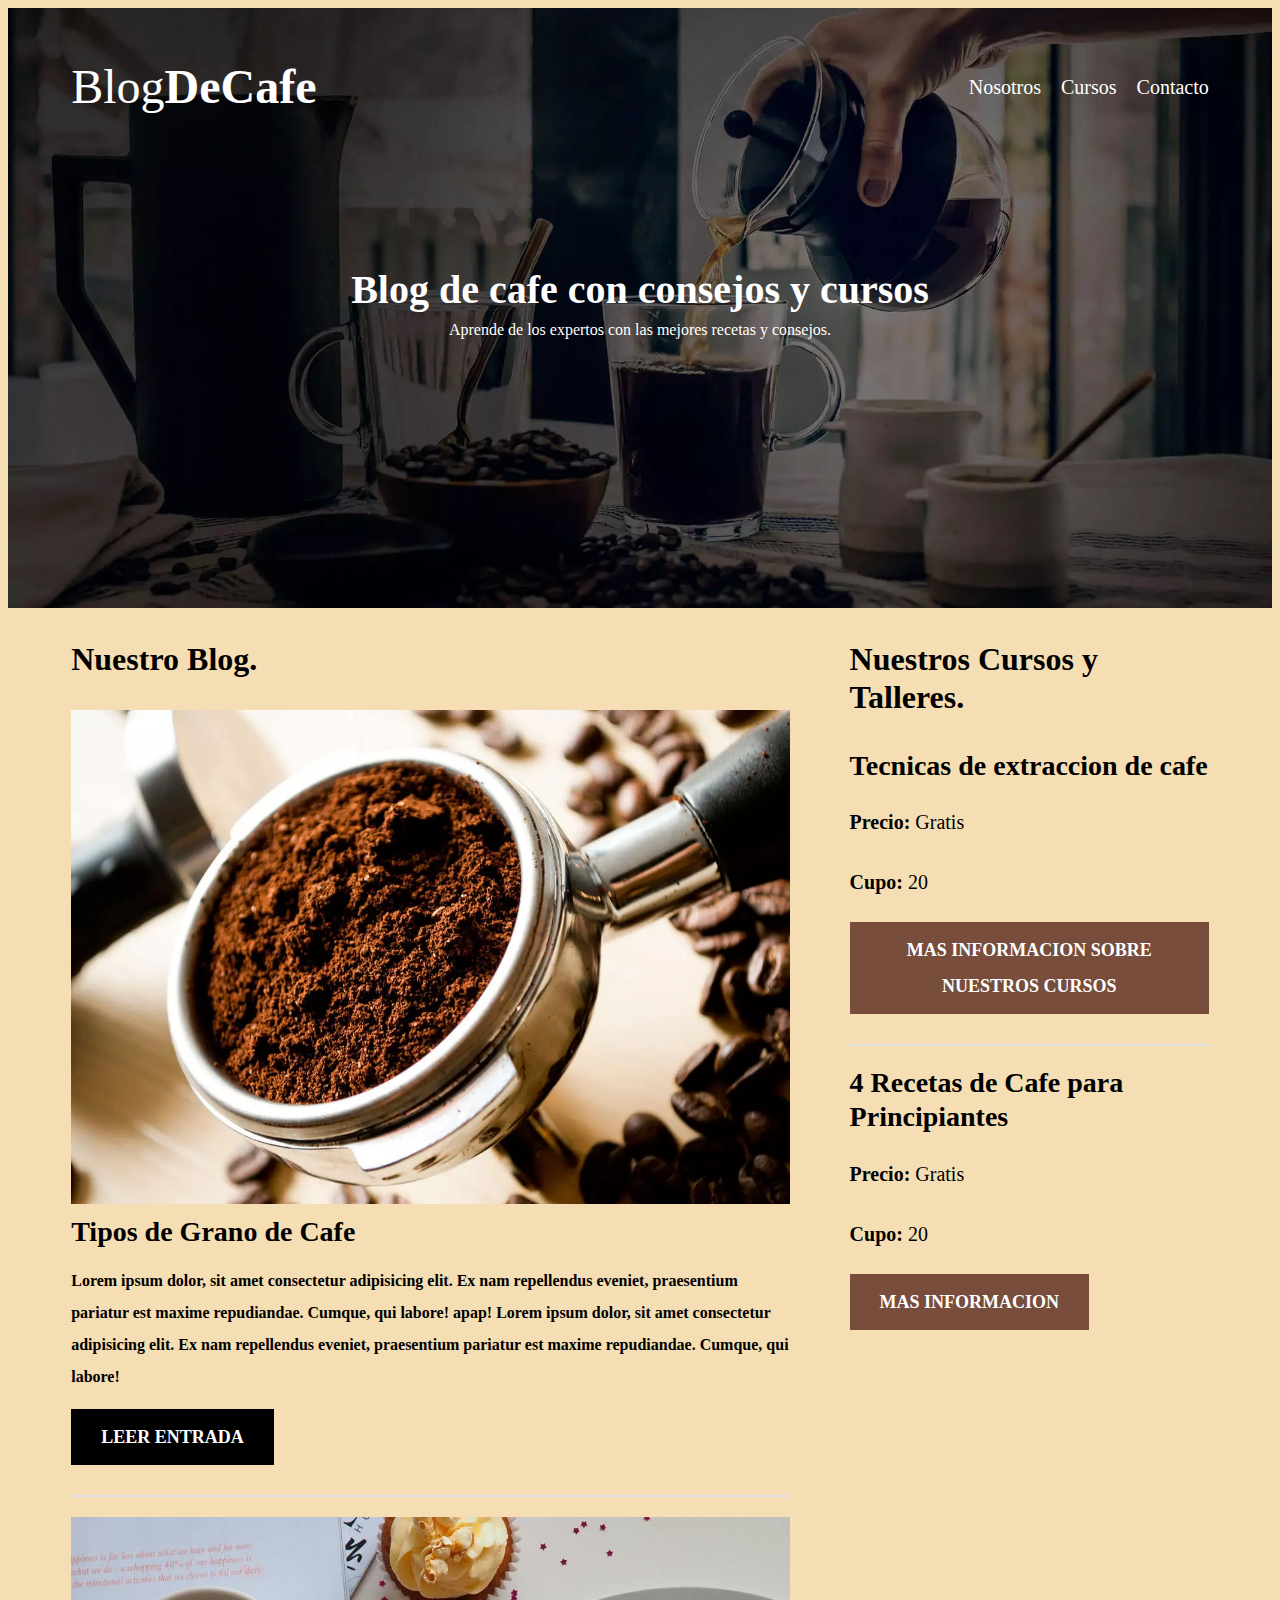
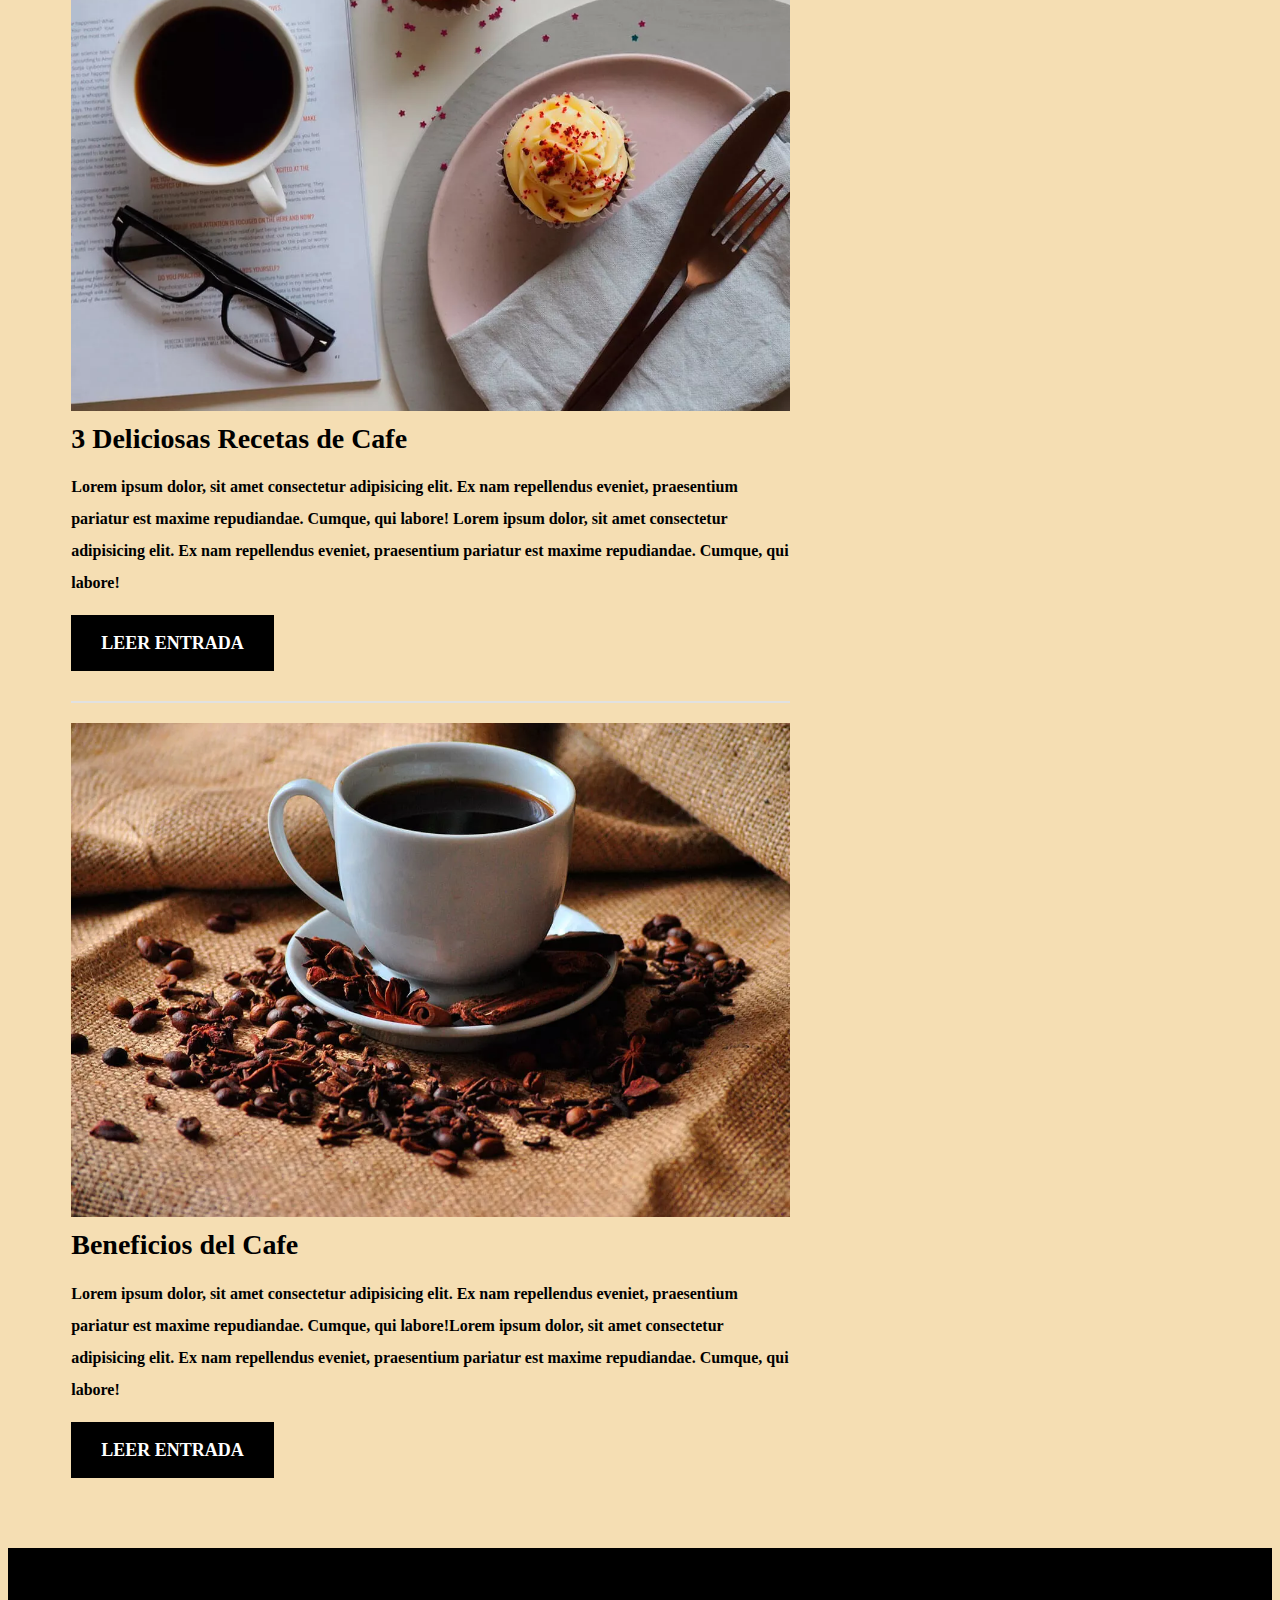
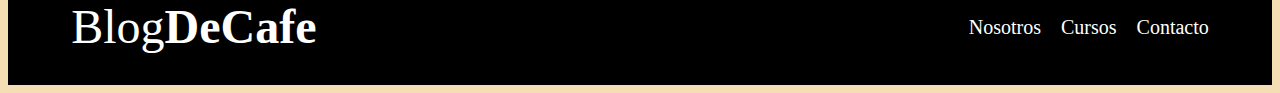
<file: index.html>
<!DOCTYPE html>
<html lang="en">
  <head>
    <meta charset="UTF-8" />
    <meta http-equiv="X-UA-Compatible" content="IE=edge" />
    <meta name="viewport" content="width=device-width, initial-scale=1.0" />
    <title>BlogDeCafe</title>
    <meta name="description" content="Pagina Web de Blog de Cafe" />

    <link rel="preconnect" href="https://fonts.googleapis.com" />
    <link rel="preconnect" href="https://fonts.gstatic.com" crossorigin />

    <link rel="stylesheet" href="./css/styles.css" />
  </head>

  <body>
    <header class="header">
      <div class="contenedor">
        <div class="barra">
          <a class="logo" href="index.html">
            <h1 class="logo__nombre no-margin centrar-texto">
              Blog<span class="logo__bold">DeCafe</span>
            </h1>
          </a>
          <nav class="navegacion">
            <a href="nosotros.html" class="navegacion__enlace">Nosotros</a>
            <a href="cursos.html" class="navegacion__enlace">Cursos</a>
            <a href="contacto.html" class="navegacion__enlace">Contacto</a>
          </nav>
        </div>
      </div>

      <div class="header__texto">
        <h2 class="no-margin">Blog de cafe con consejos y cursos</h2>
        <p class="no-margin">
          Aprende de los expertos con las mejores recetas y consejos.
        </p>
      </div>
    </header>

    <div class="contenedor contenido-principal">
      <main class="blog">
        <h3>Nuestro Blog.</h3>

        <article class="entrada">
          <div class="entrada__imagen">
            <picture>
              <!--la primera parte de abajo busca reducir el tamaño de la imagen kb, esto indica que si el navegador puede soportar el webp use esa parte si no use la siguiente con jpg-->
              <source
                loading="lazy"
                srcset="img/blog1.webp"
                type="image/webp"
              />
              <!--<img loading="lazy"...,   esto hace que la imagen cargue como vaya apareciendo en la pagina, sirve para no saturar el sistema-->
              <img loading="lazy" src="/img/blog1.jpg" alt="imagen blog" />
            </picture>
          </div>

          <div class="entrada__contenido">
            <h4 class="no-margin">Tipos de Grano de Cafe</h4>
            <p class="entrada__contenido--texto">
              Lorem ipsum dolor, sit amet consectetur adipisicing elit. Ex nam
              repellendus eveniet, praesentium pariatur est maxime repudiandae.
              Cumque, qui labore! apap! Lorem ipsum dolor, sit amet consectetur
              adipisicing elit. Ex nam repellendus eveniet, praesentium pariatur
              est maxime repudiandae. Cumque, qui labore!
            </p>
            <a href="entrada.html" class="boton boton--primario"
              >Leer Entrada</a
            >
          </div>
        </article>

        <article class="entrada">
          <div class="entrada__imagen">
            <picture>
              <source
                loading="lazy"
                srcset="img/blog2.webp"
                type="image/webp"
              />
              <!--<img loading="lazy"...,   esto hace que la imagen cargue como vaya apareciendo en la pagina, sirve para no saturar el sistema-->
              <img loading="lazy" src="/img/blog2.jpg" alt="imagen blog" />
            </picture>
          </div>

          <div class="entrada__contenido">
            <h4 class="no-margin">3 Deliciosas Recetas de Cafe</h4>
            <p class="entrada__contenido--texto">
              Lorem ipsum dolor, sit amet consectetur adipisicing elit. Ex nam
              repellendus eveniet, praesentium pariatur est maxime repudiandae.
              Cumque, qui labore! Lorem ipsum dolor, sit amet consectetur
              adipisicing elit. Ex nam repellendus eveniet, praesentium pariatur
              est maxime repudiandae. Cumque, qui labore!
            </p>
            <a href="entrada.html" class="boton boton--primario"
              >Leer Entrada</a
            >
          </div>
        </article>

        <article class="entrada">
          <div class="entrada__imagen">
            <picture>
              <source
                loading="lazy"
                srcset="img/blog3.webp"
                type="image/webp"
              />
              <!--<img loading="lazy"...,   esto hace que la imagen cargue como vaya apareciendo en la pagina, sirve para no saturar el sistema-->
              <img loading="lazy" src="/img/blog3.jpg" alt="imagen blog" />
            </picture>
          </div>

          <div class="entrada__contenido">
            <h4 class="no-margin">Beneficios del Cafe</h4>
            <p class="entrada__contenido--texto">
              Lorem ipsum dolor, sit amet consectetur adipisicing elit. Ex nam
              repellendus eveniet, praesentium pariatur est maxime repudiandae.
              Cumque, qui labore!Lorem ipsum dolor, sit amet consectetur
              adipisicing elit. Ex nam repellendus eveniet, praesentium pariatur
              est maxime repudiandae. Cumque, qui labore!
            </p>
            <a href="entrada.html" class="boton boton--primario"
              >Leer Entrada</a
            >
          </div>
        </article>
      </main>

      <aside class="sidebar">
        <h3>Nuestros Cursos y Talleres.</h3>

        <ul class="cursos no-padding">
          <li class="widget-curso">
            <h4 class="no-margin">Tecnicas de extraccion de cafe</h4>
            <p class="widget-curso__label">
              Precio: <span class="widget-curso__info">Gratis</span>
            </p>
            <p class="widget-curso__label">
              Cupo: <span class="widget-curso__info">20</span>
            </p>
            <a href="cursos.html" class="boton boton--secundario"
              >Mas Informacion Sobre Nuestros Cursos</a
            >
          </li>

          <li class="widget-curso">
            <h4 class="no-margin">4 Recetas de Cafe para Principiantes</h4>
            <p class="widget-curso__label">
              Precio: <span class="widget-curso__info">Gratis</span>
            </p>
            <p class="widget-curso__label">
              Cupo: <span class="widget-curso__info">20</span>
            </p>
            <a href="cursos.html" class="boton boton--secundario"
              >Mas Informacion</a
            >
          </li>
        </ul>
      </aside>
    </div>

    <footer class="footer">
      <div class="contenedor">
        <div class="barra">
          <a class="logo" href="index.html">
            <h1 class="logo__nombre no-margin centrar-texto">
              Blog<span class="logo__bold">DeCafe</span>
            </h1>
          </a>
          <nav class="navegacion">
            <a href="nosotros.html" class="navegacion__enlace">Nosotros</a>
            <a href="cursos.html" class="navegacion__enlace">Cursos</a>
            <a href="contacto.html" class="navegacion__enlace">Contacto</a>
          </nav>
        </div>
      </div>
    </footer>
    <script src="/js/modernizr.js"></script>
  </body>
</html>
</file>
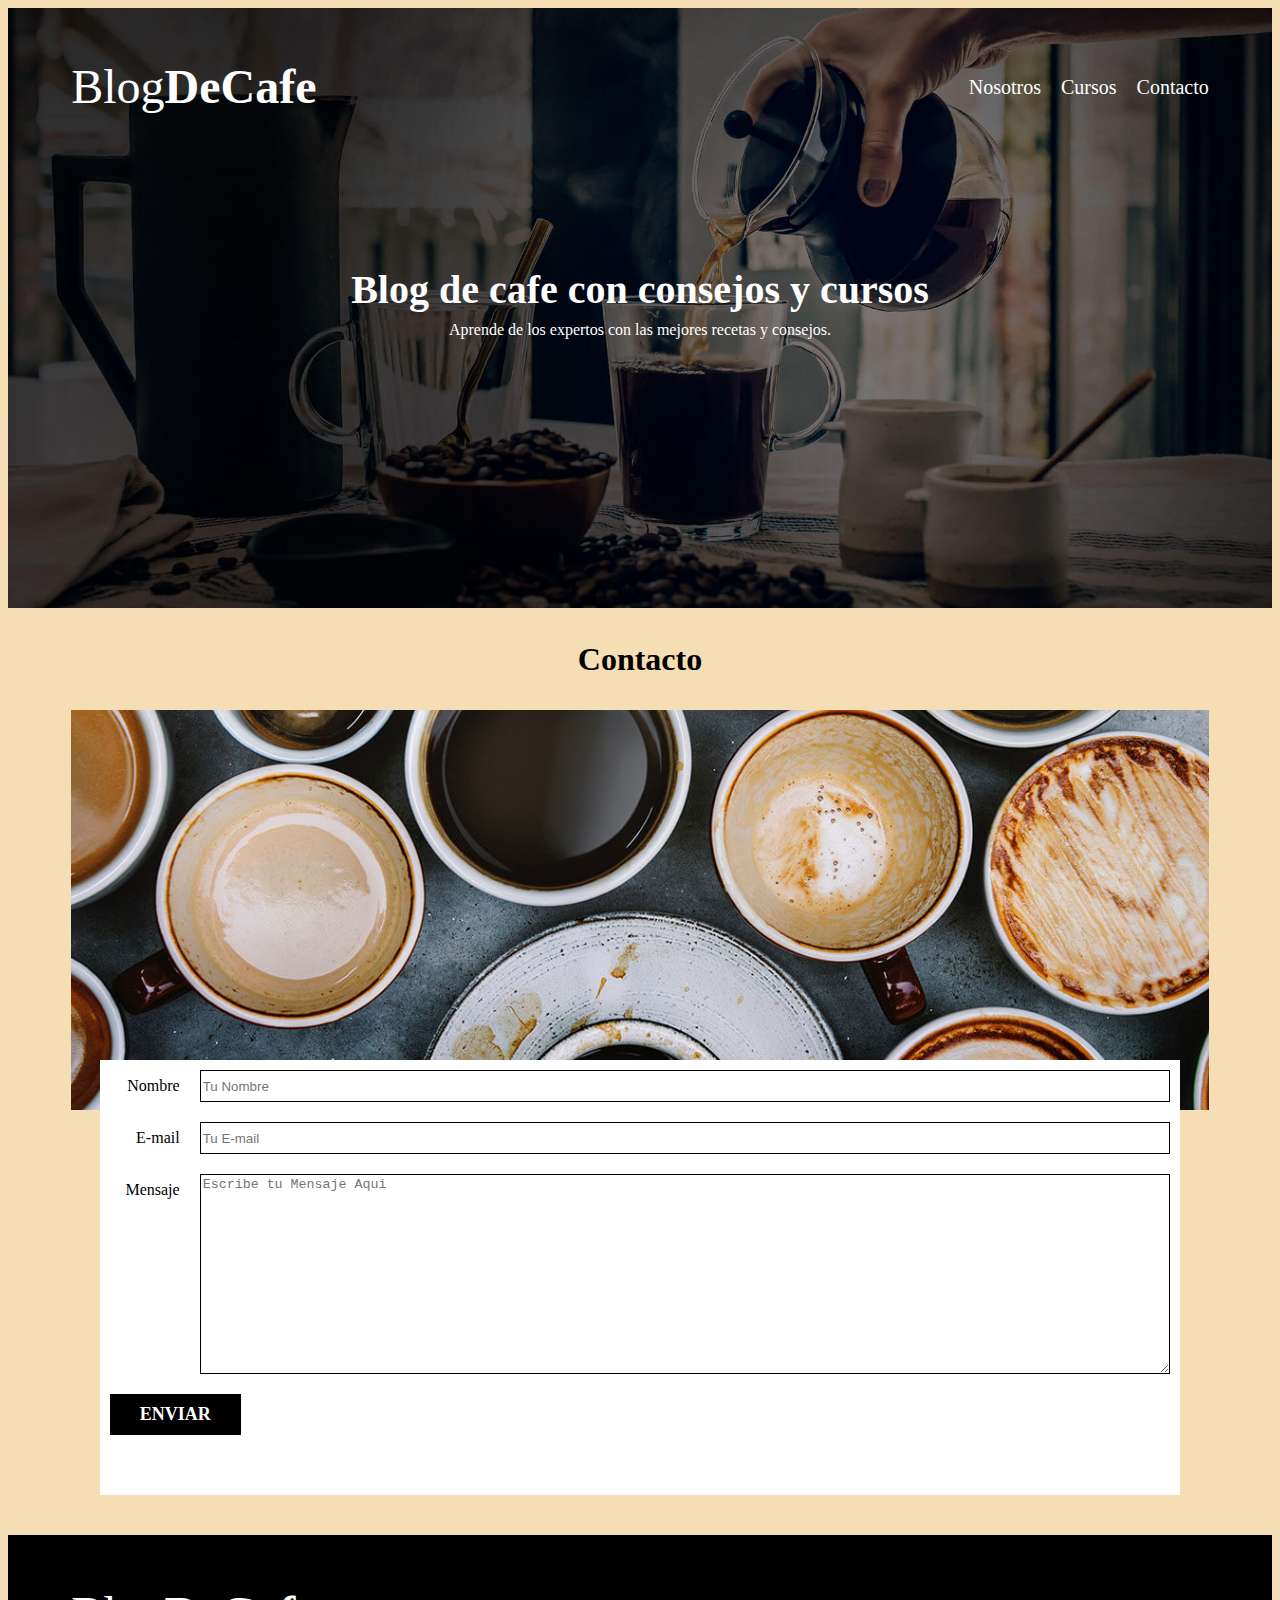
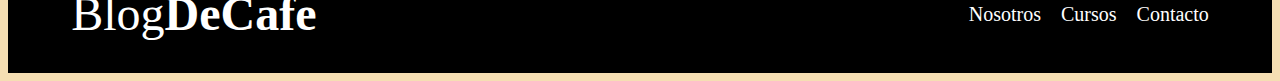
<file: contacto.html>
<!DOCTYPE html>
<html lang="en">
  <head>
    <meta charset="UTF-8" />
    <meta http-equiv="X-UA-Compatible" content="IE=edge" />
    <meta name="viewport" content="width=device-width, initial-scale=1.0" />
    <link rel="preconnect" href="https://fonts.googleapis.com" />
    <link rel="preconnect" href="https://fonts.gstatic.com" crossorigin />
    <link
      href="https://fonts.googleapis.com/css2?family=Open+Sans&family=PT+Sans:wght@400;700&display=swap"
      rel="stylesheet"
    />

    <link rel="stylesheet" href="./css/styles.css" />

    <title>BlogDeCafe</title>
  </head>

  <body>
    <header class="header">
      <div class="contenedor">
        <div class="barra">
          <a class="logo" href="index.html">
            <h1 class="logo__nombre no-margin centrar-texto">
              Blog<span class="logo__bold">DeCafe</span>
            </h1>
          </a>
          <nav class="navegacion">
            <a href="nosotros.html" class="navegacion__enlace">Nosotros</a>
            <a href="cursos.html" class="navegacion__enlace">Cursos</a>
            <a href="contacto.html" class="navegacion__enlace">Contacto</a>
          </nav>
        </div>
      </div>

      <div class="header__texto">
        <h2 class="no-margin">Blog de cafe con consejos y cursos</h2>
        <p class="no-margin">
          Aprende de los expertos con las mejores recetas y consejos.
        </p>
      </div>
    </header>

    <main class="contenedor">
      <h3 class="centrar-texto">Contacto</h3>

      <div class="contacto-bg"></div>
      <form class="formulario">
        <div class="campo">
          <label class="campo__label" for="nombre">Nombre</label>
          <input
            class="campo__field"
            type="text"
            placeholder="Tu Nombre"
            id="nombre"
          />
        </div>

        <div class="campo">
          <label class="campo__label" for="email">E-mail</label>
          <input
            class="campo__field"
            type="email"
            placeholder="Tu E-mail"
            id="email"
          />
        </div>

        <div class="campo">
          <label class="campo__label" for="mensaje">Mensaje</label>
          <textarea
            class="campo__field--textarea"
            id="mensaje"
            placeholder="Escribe tu Mensaje Aqui"
          ></textarea>
        </div>

        <div class="campo">
          <input type="submit" value="Enviar" class="boton boton--primario" />
        </div>
      </form>
    </main>

    <footer class="footer">
      <div class="contenedor">
        <div class="barra">
          <a class="logo" href="index.html">
            <h1 class="logo__nombre no-margin centrar-texto">
              Blog<span class="logo__bold">DeCafe</span>
            </h1>
          </a>
          <nav class="navegacion">
            <a href="nosotros.html" class="navegacion__enlace">Nosotros</a>
            <a href="cursos.html" class="navegacion__enlace">Cursos</a>
            <a href="contacto.html" class="navegacion__enlace">Contacto</a>
          </nav>
        </div>
      </div>
    </footer>
  </body>
</html>
</file>
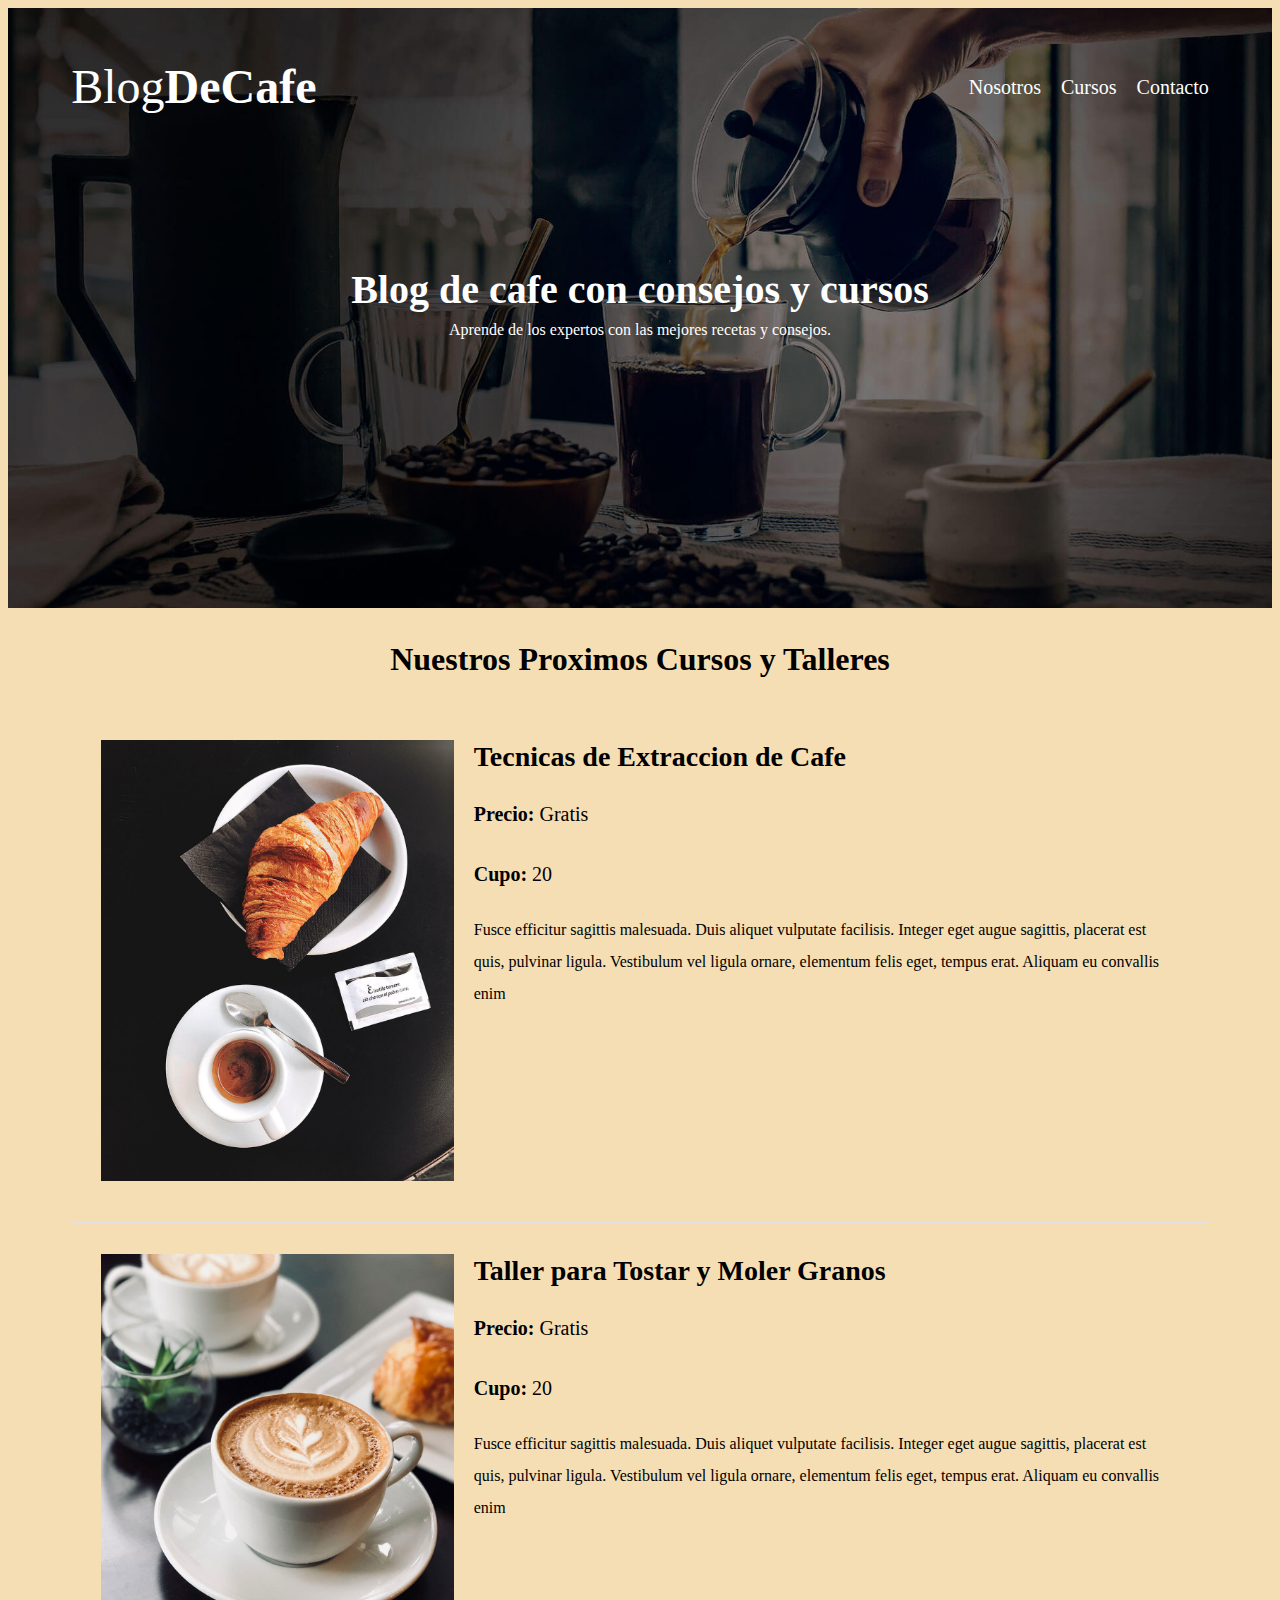
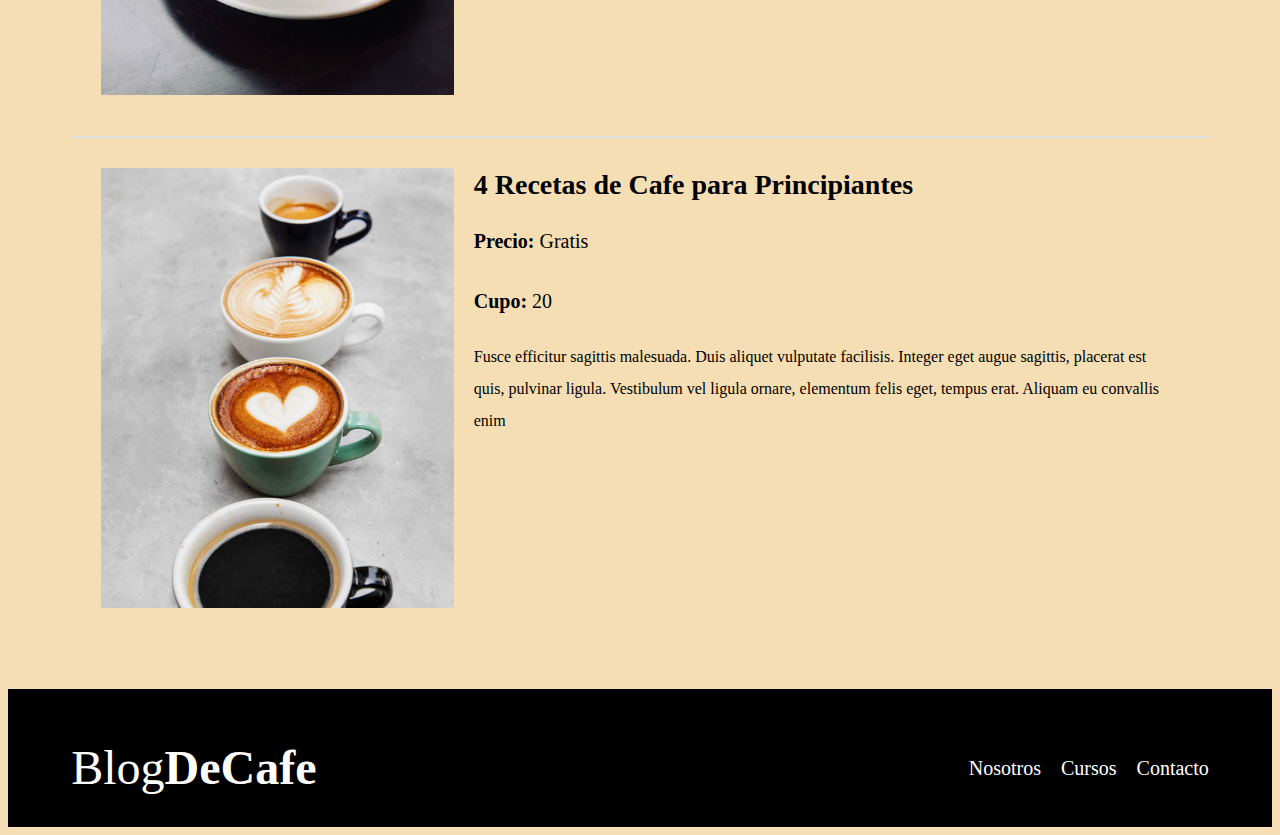
<file: cursos.html>
<!DOCTYPE html>
<html lang="en">
  <head>
    <meta charset="UTF-8" />
    <meta http-equiv="X-UA-Compatible" content="IE=edge" />
    <meta name="viewport" content="width=device-width, initial-scale=1.0" />
    <link rel="preconnect" href="https://fonts.googleapis.com" />
    <link rel="preconnect" href="https://fonts.gstatic.com" crossorigin />
    <link
      href="https://fonts.googleapis.com/css2?family=Open+Sans&family=PT+Sans:wght@400;700&display=swap"
      rel="stylesheet"
    />

    <link rel="stylesheet" href="./css/styles.css" />

    <title>BlogDeCafe</title>
  </head>

  <body>
    <header class="header">
      <div class="contenedor">
        <div class="barra">
          <a class="logo" href="index.html">
            <h1 class="logo__nombre no-margin centrar-texto">
              Blog<span class="logo__bold">DeCafe</span>
            </h1>
          </a>
          <nav class="navegacion">
            <a href="nosotros.html" class="navegacion__enlace">Nosotros</a>
            <a href="cursos.html" class="navegacion__enlace">Cursos</a>
            <a href="contacto.html" class="navegacion__enlace">Contacto</a>
          </nav>
        </div>
      </div>

      <div class="header__texto">
        <h2 class="no-margin">Blog de cafe con consejos y cursos</h2>
        <p class="no-margin">
          Aprende de los expertos con las mejores recetas y consejos.
        </p>
      </div>
    </header>

    <main class="contenedor">
      <h3 class="centrar-texto">Nuestros Proximos Cursos y Talleres</h3>
      <div class="curso">
        <div class="curso__imagen">
          <img src="./img/curso1.jpg" alt="imagen del curso" />
        </div>
        <div class="curso__informacion">
          <h4 class="no-margin">Tecnicas de Extraccion de Cafe</h4>
          <p class="widget-curso__label">
            Precio: <span class="widget-curso__info">Gratis</span>
          </p>
          <p class="widget-curso__label">
            Cupo: <span class="widget-curso__info">20</span>
          </p>
          <p class="curso__descripcion">
            Fusce efficitur sagittis malesuada. Duis aliquet vulputate
            facilisis. Integer eget augue sagittis, placerat est quis, pulvinar
            ligula. Vestibulum vel ligula ornare, elementum felis eget, tempus
            erat. Aliquam eu convallis enim
          </p>
        </div>
        <!--cierra el curso__informacion-->
      </div>
      <!--cierra el curso-->

      <div class="curso">
        <div class="curso__imagen">
          <img src="./img/curso2.jpg" alt="imagen del curso" />
        </div>
        <div class="curso__informacion">
          <h4 class="no-margin">Taller para Tostar y Moler Granos</h4>
          <p class="widget-curso__label">
            Precio: <span class="widget-curso__info">Gratis</span>
          </p>
          <p class="widget-curso__label">
            Cupo: <span class="widget-curso__info">20</span>
          </p>
          <p class="curso__descripcion">
            Fusce efficitur sagittis malesuada. Duis aliquet vulputate
            facilisis. Integer eget augue sagittis, placerat est quis, pulvinar
            ligula. Vestibulum vel ligula ornare, elementum felis eget, tempus
            erat. Aliquam eu convallis enim
          </p>
        </div>
        <!--cierra el curso__informacion-->
      </div>
      <!--cierra el curso-->

      <div class="curso">
        <div class="curso__imagen">
          <img src="./img/curso3.jpg" alt="imagen del curso" />
        </div>
        <div class="curso__informacion">
          <h4 class="no-margin">4 Recetas de Cafe para Principiantes</h4>
          <p class="widget-curso__label">
            Precio: <span class="widget-curso__info">Gratis</span>
          </p>
          <p class="widget-curso__label">
            Cupo: <span class="widget-curso__info">20</span>
          </p>
          <p class="curso__descripcion">
            Fusce efficitur sagittis malesuada. Duis aliquet vulputate
            facilisis. Integer eget augue sagittis, placerat est quis, pulvinar
            ligula. Vestibulum vel ligula ornare, elementum felis eget, tempus
            erat. Aliquam eu convallis enim
          </p>
        </div>
        <!--cierra el curso__informacion-->
      </div>
      <!--cierra el curso-->
    </main>

    <footer class="footer">
      <div class="contenedor">
        <div class="barra">
          <a class="logo" href="index.html">
            <h1 class="logo__nombre no-margin centrar-texto">
              Blog<span class="logo__bold">DeCafe</span>
            </h1>
          </a>
          <nav class="navegacion">
            <a href="nosotros.html" class="navegacion__enlace">Nosotros</a>
            <a href="cursos.html" class="navegacion__enlace">Cursos</a>
            <a href="contacto.html" class="navegacion__enlace">Contacto</a>
          </nav>
        </div>
      </div>
    </footer>
  </body>
</html>
</file>
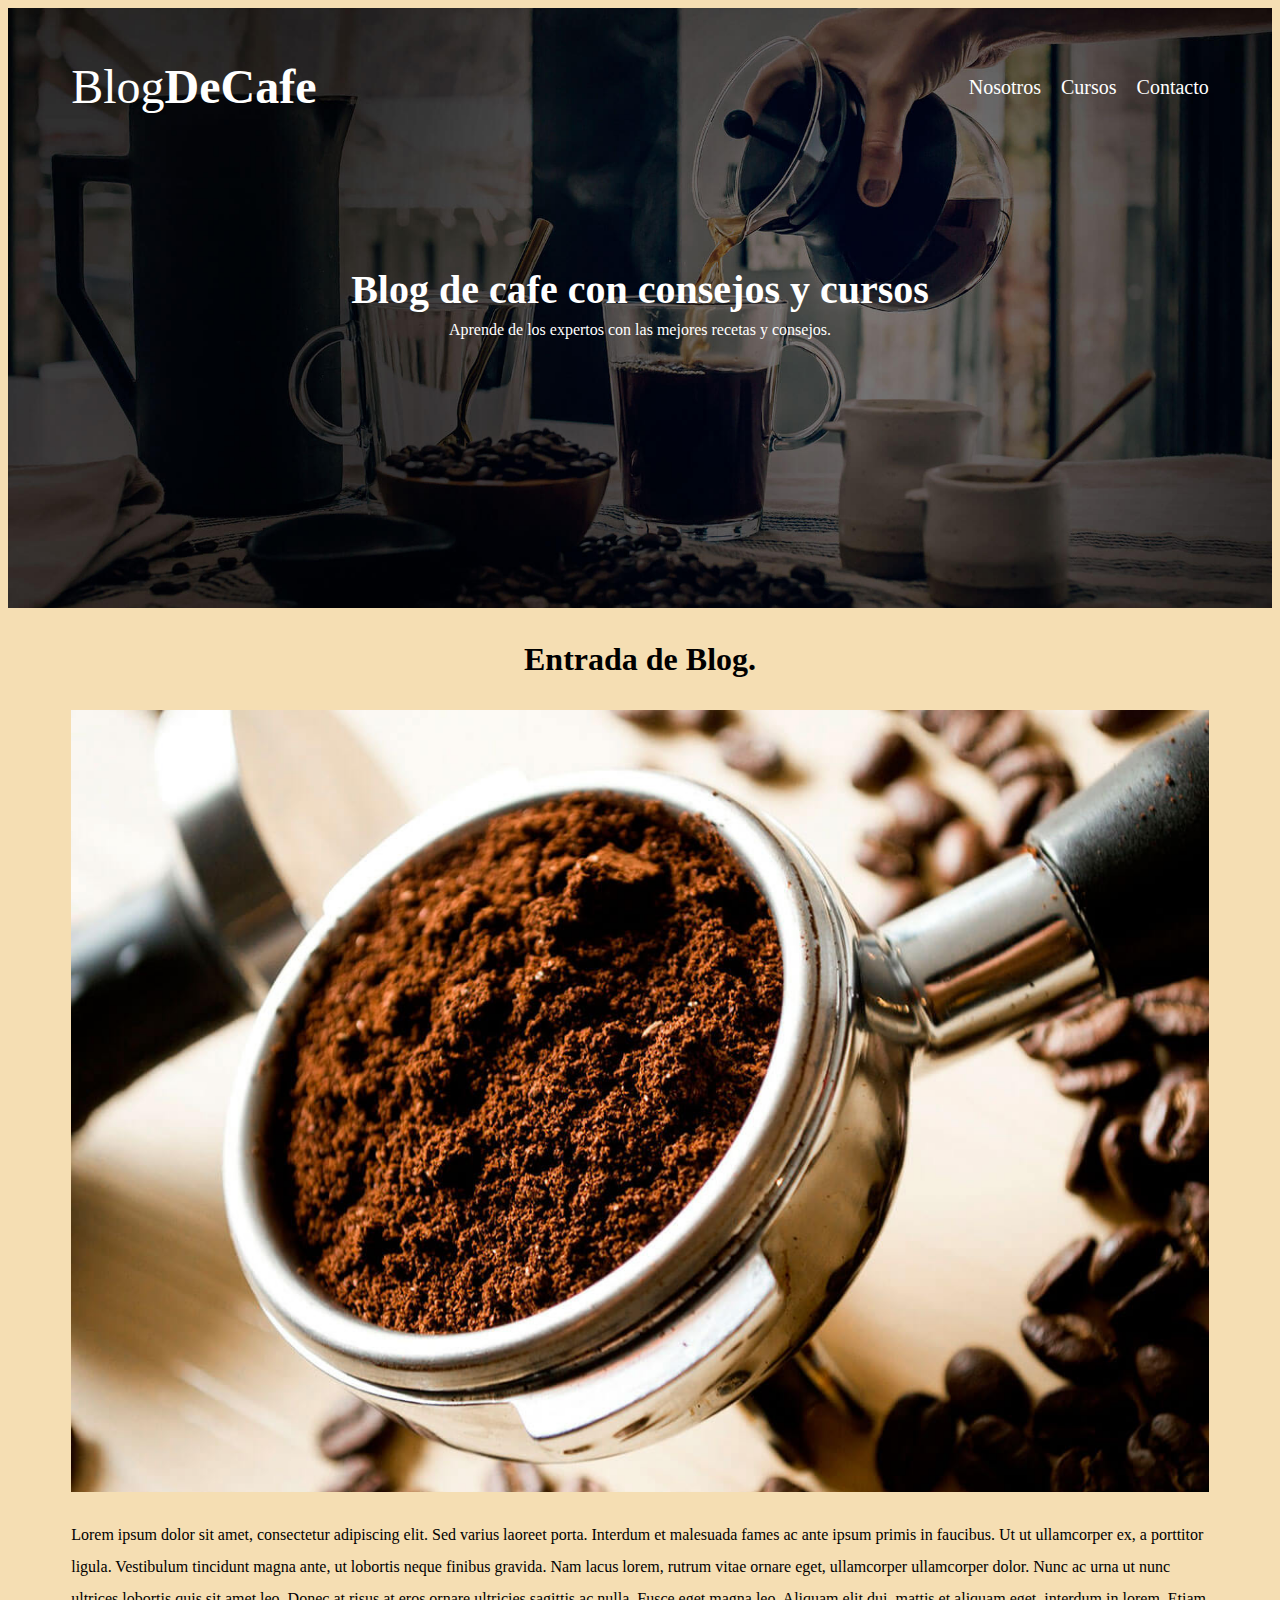
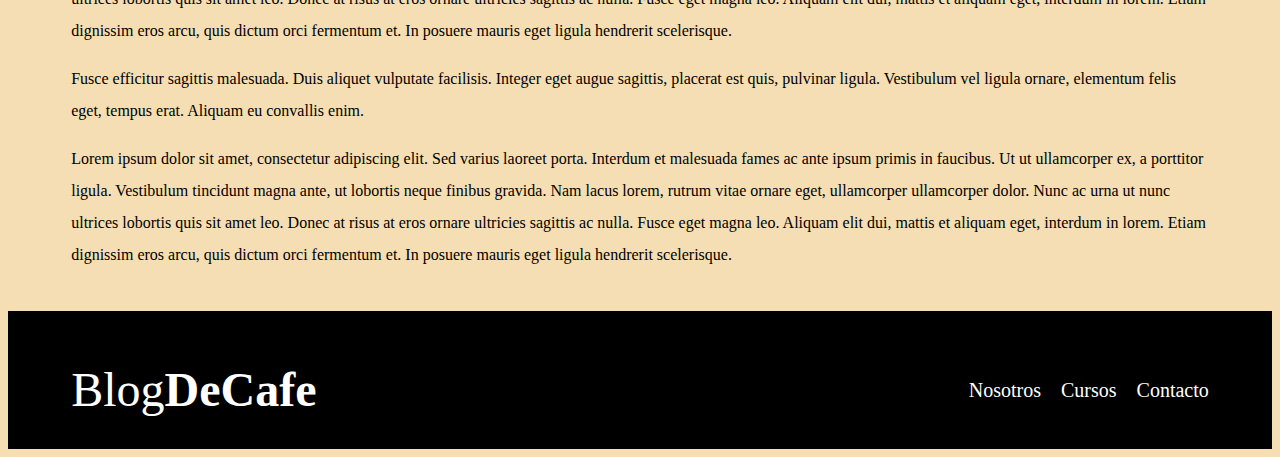
<file: entrada.html>
<!DOCTYPE html>
<html lang="en">
  <head>
    <meta charset="UTF-8" />
    <meta http-equiv="X-UA-Compatible" content="IE=edge" />
    <meta name="viewport" content="width=device-width, initial-scale=1.0" />
    <link rel="preconnect" href="https://fonts.googleapis.com" />
    <link rel="preconnect" href="https://fonts.gstatic.com" crossorigin />
    <link
      href="https://fonts.googleapis.com/css2?family=Open+Sans&family=PT+Sans:wght@400;700&display=swap"
      rel="stylesheet"
    />

    <link rel="stylesheet" href="./css/styles.css" />

    <title>BlogDeCafe</title>
  </head>

  <body>
    <header class="header">
      <div class="contenedor">
        <div class="barra">
          <a class="logo" href="index.html">
            <h1 class="logo__nombre no-margin centrar-texto">
              Blog<span class="logo__bold">DeCafe</span>
            </h1>
          </a>
          <nav class="navegacion">
            <a href="nosotros.html" class="navegacion__enlace">Nosotros</a>
            <a href="cursos.html" class="navegacion__enlace">Cursos</a>
            <a href="contacto.html" class="navegacion__enlace">Contacto</a>
          </nav>
        </div>
      </div>

      <div class="header__texto">
        <h2 class="no-margin">Blog de cafe con consejos y cursos</h2>
        <p class="no-margin">
          Aprende de los expertos con las mejores recetas y consejos.
        </p>
      </div>
    </header>

    <main class="contenedor">
      <h3 class="centrar-texto">Entrada de Blog.</h3>
      <img src="./img/blog1.jpg" alt="imagen del blog" />
      <div>
        <p>
          Lorem ipsum dolor sit amet, consectetur adipiscing elit. Sed varius
          laoreet porta. Interdum et malesuada fames ac ante ipsum primis in
          faucibus. Ut ut ullamcorper ex, a porttitor ligula. Vestibulum
          tincidunt magna ante, ut lobortis neque finibus gravida. Nam lacus
          lorem, rutrum vitae ornare eget, ullamcorper ullamcorper dolor. Nunc
          ac urna ut nunc ultrices lobortis quis sit amet leo. Donec at risus at
          eros ornare ultricies sagittis ac nulla. Fusce eget magna leo. Aliquam
          elit dui, mattis et aliquam eget, interdum in lorem. Etiam dignissim
          eros arcu, quis dictum orci fermentum et. In posuere mauris eget
          ligula hendrerit scelerisque.
        </p>
        <p>
          Fusce efficitur sagittis malesuada. Duis aliquet vulputate facilisis.
          Integer eget augue sagittis, placerat est quis, pulvinar ligula.
          Vestibulum vel ligula ornare, elementum felis eget, tempus erat.
          Aliquam eu convallis enim.
        </p>
        <p>
          Lorem ipsum dolor sit amet, consectetur adipiscing elit. Sed varius
          laoreet porta. Interdum et malesuada fames ac ante ipsum primis in
          faucibus. Ut ut ullamcorper ex, a porttitor ligula. Vestibulum
          tincidunt magna ante, ut lobortis neque finibus gravida. Nam lacus
          lorem, rutrum vitae ornare eget, ullamcorper ullamcorper dolor. Nunc
          ac urna ut nunc ultrices lobortis quis sit amet leo. Donec at risus at
          eros ornare ultricies sagittis ac nulla. Fusce eget magna leo. Aliquam
          elit dui, mattis et aliquam eget, interdum in lorem. Etiam dignissim
          eros arcu, quis dictum orci fermentum et. In posuere mauris eget
          ligula hendrerit scelerisque.
        </p>
      </div>
    </main>

    <footer class="footer">
      <div class="contenedor">
        <div class="barra">
          <a class="logo" href="index.html">
            <h1 class="logo__nombre no-margin centrar-texto">
              Blog<span class="logo__bold">DeCafe</span>
            </h1>
          </a>
          <nav class="navegacion">
            <a href="nosotros.html" class="navegacion__enlace">Nosotros</a>
            <a href="cursos.html" class="navegacion__enlace">Cursos</a>
            <a href="contacto.html" class="navegacion__enlace">Contacto</a>
          </nav>
        </div>
      </div>
    </footer>
  </body>
</html>
</file>
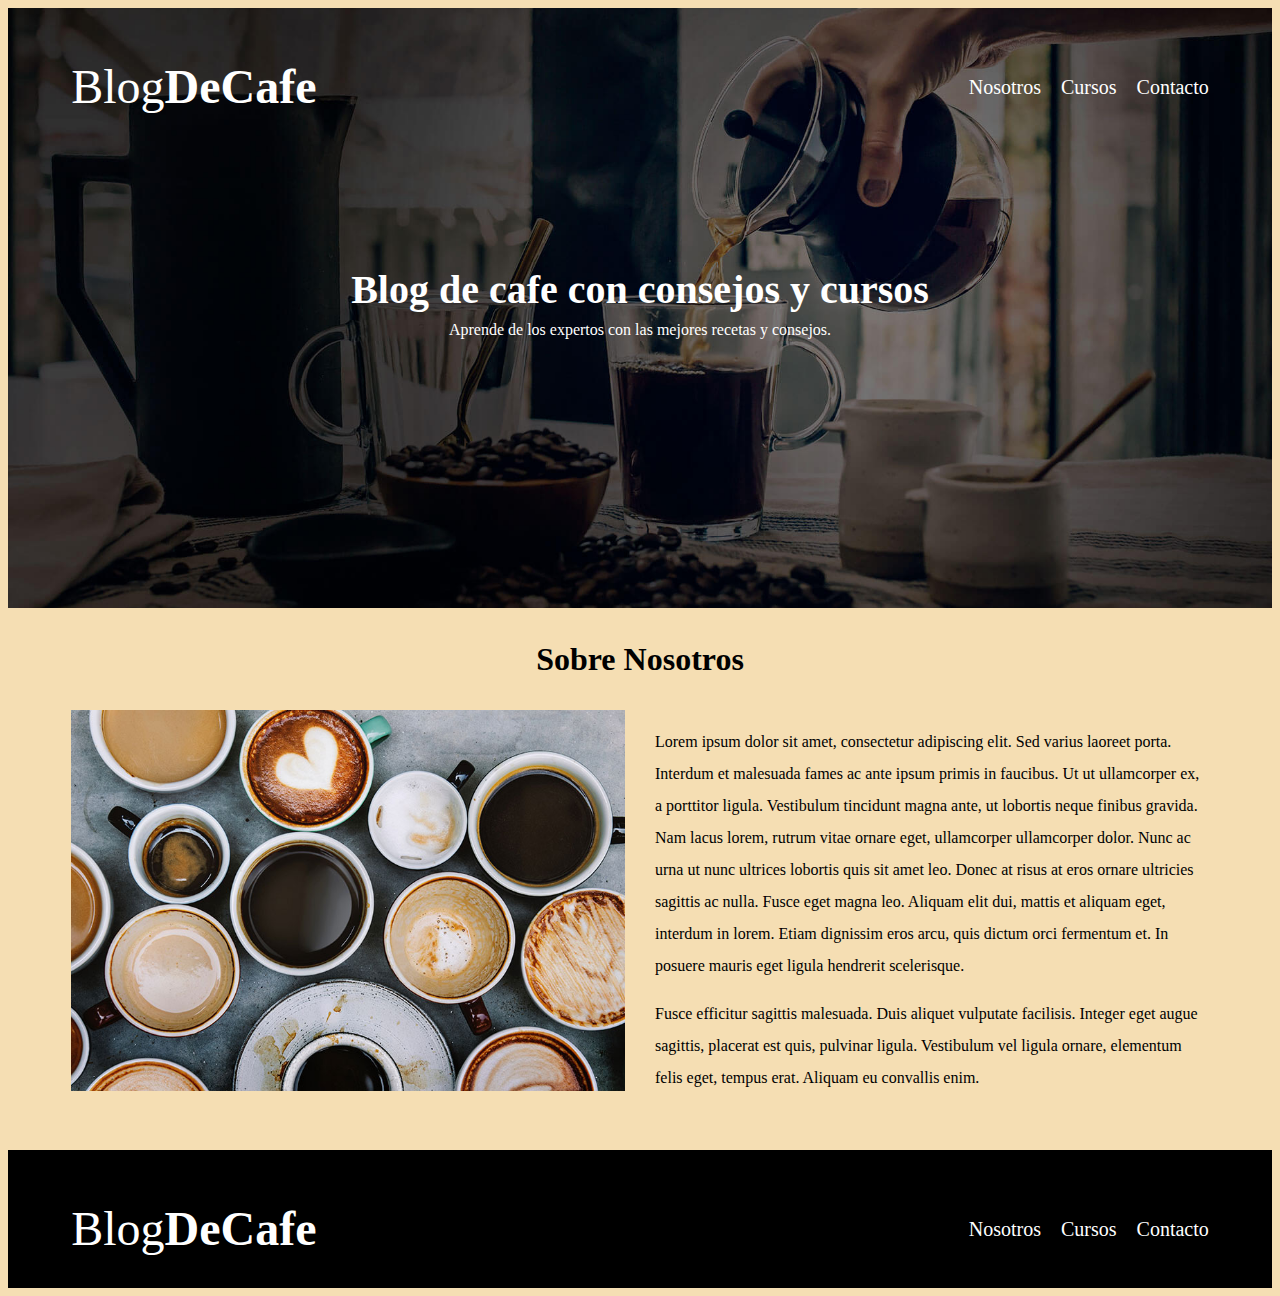
<file: nosotros.html>
<!DOCTYPE html>
<html lang="en">
  <head>
    <meta charset="UTF-8" />
    <meta http-equiv="X-UA-Compatible" content="IE=edge" />
    <meta name="viewport" content="width=device-width, initial-scale=1.0" />
    <link rel="preconnect" href="https://fonts.googleapis.com" />
    <link rel="preconnect" href="https://fonts.gstatic.com" crossorigin />
    <link
      href="https://fonts.googleapis.com/css2?family=Open+Sans&family=PT+Sans:wght@400;700&display=swap"
      rel="stylesheet"
    />

    <link rel="stylesheet" href="./css/styles.css" />

    <title>BlogDeCafe</title>
  </head>

  <body>
    <header class="header">
      <div class="contenedor">
        <div class="barra">
          <a class="logo" href="index.html">
            <h1 class="logo__nombre no-margin centrar-texto">
              Blog<span class="logo__bold">DeCafe</span>
            </h1>
          </a>
          <nav class="navegacion">
            <a href="nosotros.html" class="navegacion__enlace">Nosotros</a>
            <a href="cursos.html" class="navegacion__enlace">Cursos</a>
            <a href="contacto.html" class="navegacion__enlace">Contacto</a>
          </nav>
        </div>
      </div>

      <div class="header__texto">
        <h2 class="no-margin">Blog de cafe con consejos y cursos</h2>
        <p class="no-margin">
          Aprende de los expertos con las mejores recetas y consejos.
        </p>
      </div>
    </header>

    <main class="contenedor">
      <h3 class="centrar-texto">Sobre Nosotros</h3>

      <div class="sobre-nosotros">
        <div class="sobre-nosotros__imagen">
          <img src="./img/nosotros.jpg" alt="imagen nosotros" />
        </div>
        <div class="sobre-nosotros__texto">
          <p>
            Lorem ipsum dolor sit amet, consectetur adipiscing elit. Sed varius
            laoreet porta. Interdum et malesuada fames ac ante ipsum primis in
            faucibus. Ut ut ullamcorper ex, a porttitor ligula. Vestibulum
            tincidunt magna ante, ut lobortis neque finibus gravida. Nam lacus
            lorem, rutrum vitae ornare eget, ullamcorper ullamcorper dolor. Nunc
            ac urna ut nunc ultrices lobortis quis sit amet leo. Donec at risus
            at eros ornare ultricies sagittis ac nulla. Fusce eget magna leo.
            Aliquam elit dui, mattis et aliquam eget, interdum in lorem. Etiam
            dignissim eros arcu, quis dictum orci fermentum et. In posuere
            mauris eget ligula hendrerit scelerisque.
          </p>
          <p>
            Fusce efficitur sagittis malesuada. Duis aliquet vulputate
            facilisis. Integer eget augue sagittis, placerat est quis, pulvinar
            ligula. Vestibulum vel ligula ornare, elementum felis eget, tempus
            erat. Aliquam eu convallis enim.
          </p>
        </div>
      </div>
    </main>

    <footer class="footer">
      <div class="contenedor">
        <div class="barra">
          <a class="logo" href="index.html">
            <h1 class="logo__nombre no-margin centrar-texto">
              Blog<span class="logo__bold">DeCafe</span>
            </h1>
          </a>
          <nav class="navegacion">
            <a href="nosotros.html" class="navegacion__enlace">Nosotros</a>
            <a href="cursos.html" class="navegacion__enlace">Cursos</a>
            <a href="contacto.html" class="navegacion__enlace">Contacto</a>
          </nav>
        </div>
      </div>
    </footer>
  </body>
</html>
</file>
<file: css/styles.css>
:root{
--fuenteHeading:font-family: 'PT Sans', sans-serif;
--fuenteParrafos:font-family: 'Open Sans', sans-serif;
--primario: #784d3c;
--gris:#E1E1E1;
--negro:#000000;
--blanco:#ffffff;

}

html{
    box-sizing: border-box;
    font-size: 62.5%;
    
}

*,
*:before,
*:after {
  box-sizing: inherit;
}

body{
    font-family: var(--fuenteParrafos);
    font-size: 1.6rem;
    line-height: 2;
    background-color: wheat;
    
}

/** Globales **/
.contenedor{

 max-width: 120rem;
 width: 90%;
 width: min(90%, 120rem); /*esto y lo de arriba es lo mismo*/

 margin: 0 auto;
 
}

a{
    text-decoration: none;
}

h1,h2,h3,h4{
    font-family:var(--fuenteHeading); 
    line-height: 1.2;   
}

h1{
    font-size: 4.8rem;
}

h2{
    font-size: 4rem;
}
h3{
    font-size: 3.2rem;
}

h4{
    font-size: 2.8rem;
}

img{
    max-width: 100%;
}

/*Utilidades*/
.no-margin{
    margin: 0;
}
.no-padding{
    padding: 0;
}
.centrar-texto{
    text-align: center;
}

/*Header*/
.webp .header{
    background-image: url(../img/banner.webp);
}

.header{
  background-image: url(../img/banner.jpg);  
  height: 60rem;
  background-size: cover;
  background-repeat: no-repeat;
  background-position: center center;
}
.header__texto{
    text-align: center;
    color: var(--blanco);
    margin-top: 5rem;
}

@media (min-width: 768px) {
    .header__texto{
        margin-top: 15rem;
    } 
}

.barra{
    padding-top: 5rem;
}


@media (min-width: 768px) {
    .barra{
      display: flex;
      justify-content: space-between;
      align-items: center;
      
    }
}

.logo{
color: var(--blanco);

}

.logo__nombre{
font-weight: normal;
}

.logo__bold{
font-weight: bold;

}

@media (min-width: 768px) {
    .navegacion{
        display: flex;
        gap: 2rem;
    }
}
.navegacion__enlace{
  display: block;
  text-align: center;
  font-size: 2rem;
    color: var(--blanco);
}

@media (min-width: 768px) {
    .contenido-principal{
        display: grid;
        grid-template-columns: 2fr 1fr;
        column-gap: 6rem;
    }
}

/* esto creo la linea separadora*/
.entrada{
    border-bottom: 2px solid var(--gris);
    margin-bottom: 2rem;
}/* aqui termina la linea separadora*/

.entrada__contenido--texto{
    font-weight:600;
}

.entrada:last-of-type{
    border: none;
    margin-bottom: 0;
}

.boton{
    display: block;
    font-family: var(--fuenteHeading);
    color: var(--blanco);
    text-align: center;
    padding: 1rem 3rem;
    font-size:1.8rem;
    text-transform: uppercase;
    font-weight: 700;
    margin-bottom: 3rem;
    border: none;
}

@media (min-width: 768px) {
    .boton{
        display: inline-block;
    }
}
.boton:hover{
    cursor: pointer;
}
.boton--primario{
    background-color: var(--negro);
  
}

.boton--secundario{
    background-color: var(--primario);
}

.cursos{/* esto sirve para quitar las viñetas de los listados de "<ul>"*/
    list-style: none;
}

.widget-curso{
    border-bottom: 2px solid var(--gris);
    margin-bottom: 2rem;
}

.widget-curso:last-of-type{/*esto anula el border y margin ultimo de la clase seleccionada*/
    border: none;
    margin-bottom: 0;
}

.widget-curso__label{
font-family: var(--fuenteHeading);
font-weight: bold;
}

.widget-curso__info{
font-weight: normal;
}

.widget-curso__label,
.widget-curso__info{
    font-size: 2rem;
}

.footer{
    background-color: var(--negro);
    padding-bottom: 3rem;
    margin-top: 4rem;
}

/** sobre nosotros **/


@media (min-width: 768px) {
    .sobre-nosotros{
        display: grid;
        grid-template-columns:1fr 1fr;
        column-gap: 3rem;
    
    }
}


/**Cursos **/
.curso{
padding: 3rem;
    border-bottom:  2px solid var(--gris);/* esto crea una linea que separe las secciones */
}



@media (min-width: 768px) {
    .curso{
        display: grid;
        grid-template-columns: 1fr 2fr;
        column-gap: 2rem;
    }
}

.curso:last-of-type{
    border:none;
}


.curso__label{
    font-family: var(--fuenteHeading);
    font-weight: bold;
    }
    
    .curso__info{
    font-weight: normal;
    }
    
    .curso__label,
    .curso__info{
        font-size: 2rem;
    }

    /** contacto **/

    .contacto-bg{
        background-image:url(../img/contacto.jpg) ;
        height: 40rem;
        background-size: cover;
        background-repeat: no-repeat;
        background-position:center center;
    }

    /**formulario**/

    .formulario{
      background-color: var(--blanco);
       margin: -5rem auto 0 auto;
       width:95%;
       padding: 1rem;
    }
    
    .campo{
        display: flex;
        margin-bottom:2rem ;
        
    }
    
    .campo__label{
        flex: 0 0 9rem;
        text-align: right;
        padding-right: 2rem;
        
        
    } 
    
    .campo__field{
        flex: 1;
        border: 1.5px solid var(--negro);
        width: 95%;

        
    }
    
    .campo__field--textarea {
        height: 20rem;
        width: 95%;
        border: 1.5px solid var(--negro);
    }
</file>
